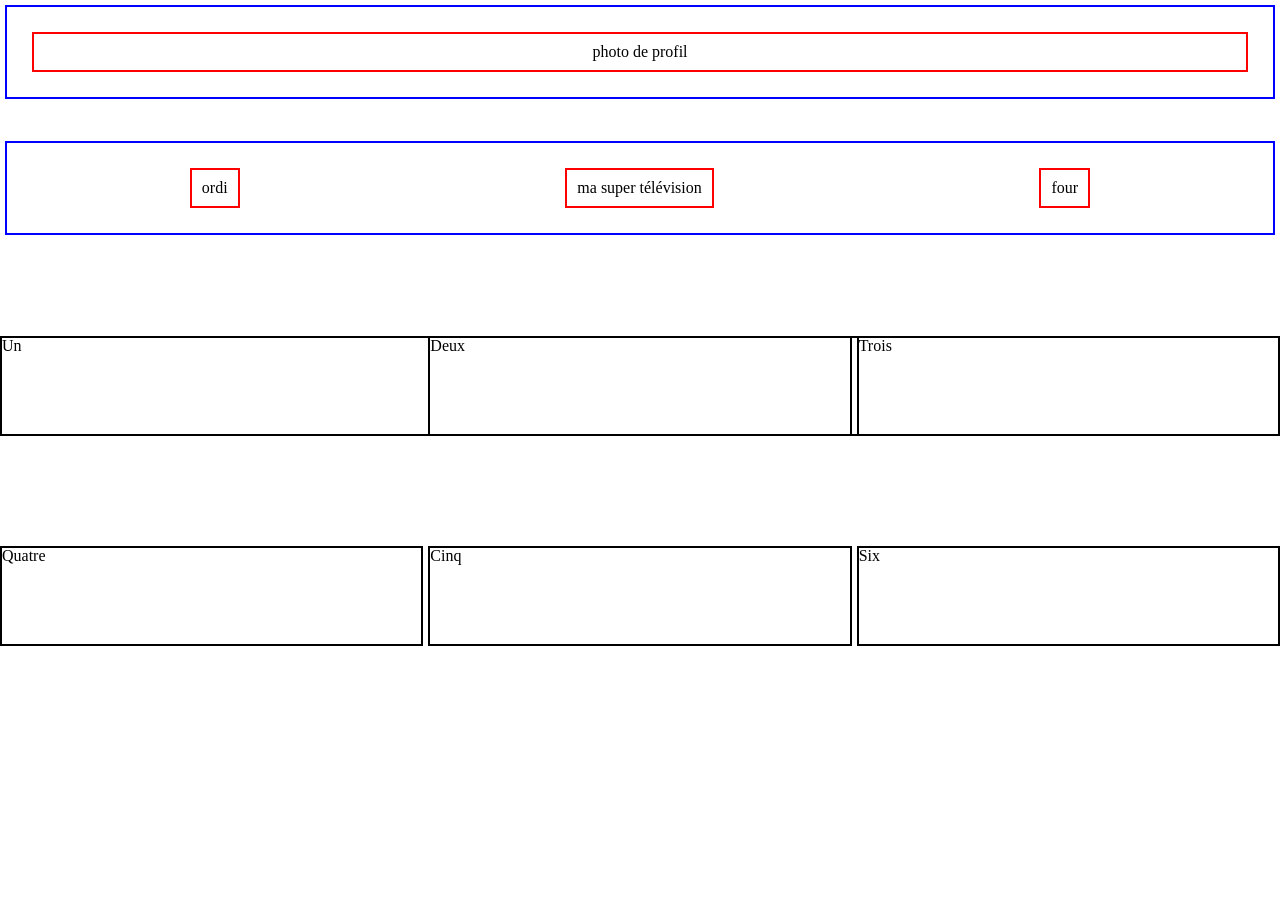
<file: Landing Page/flexbox.html>
<!DOCTYPE html>
<html lang="fr-FR">
  <head>
    <meta charset="UTF-8">
    <title>Flexbox demo</title>
    <meta name="description" content="Page de demo de flexbox et grid">
    <link rel="stylesheet" href="css/reset.css">
    <link rel="stylesheet" href="css/flexbox.css">
  </head>

  <div class="container"><center
    <div class="boite1">photo de profil</div>
  </div>
<br>
<br>
  <div class="container flexbox">
    <div class="boite1">ordi</div>
    <div class="boite2">ma super télévision</div>
    <div class="boite3">four</div>
  </div>
  <br>
  <br>
  <br>
  <br>
  <br>
  <br>

  <div class="wrapper">
    <div class="one">Un</div>
    <div class="two">Deux</div>
    <div class="three">Trois</div>
    <div class="four">Quatre</div>
    <div class="five">Cinq</div>
    <div class="six">Six</div>
  </div>
  <!-- https://developer.mozilla.org/fr/docs/Web/CSS/CSS_Grid_Layout -->

</html>
</file>
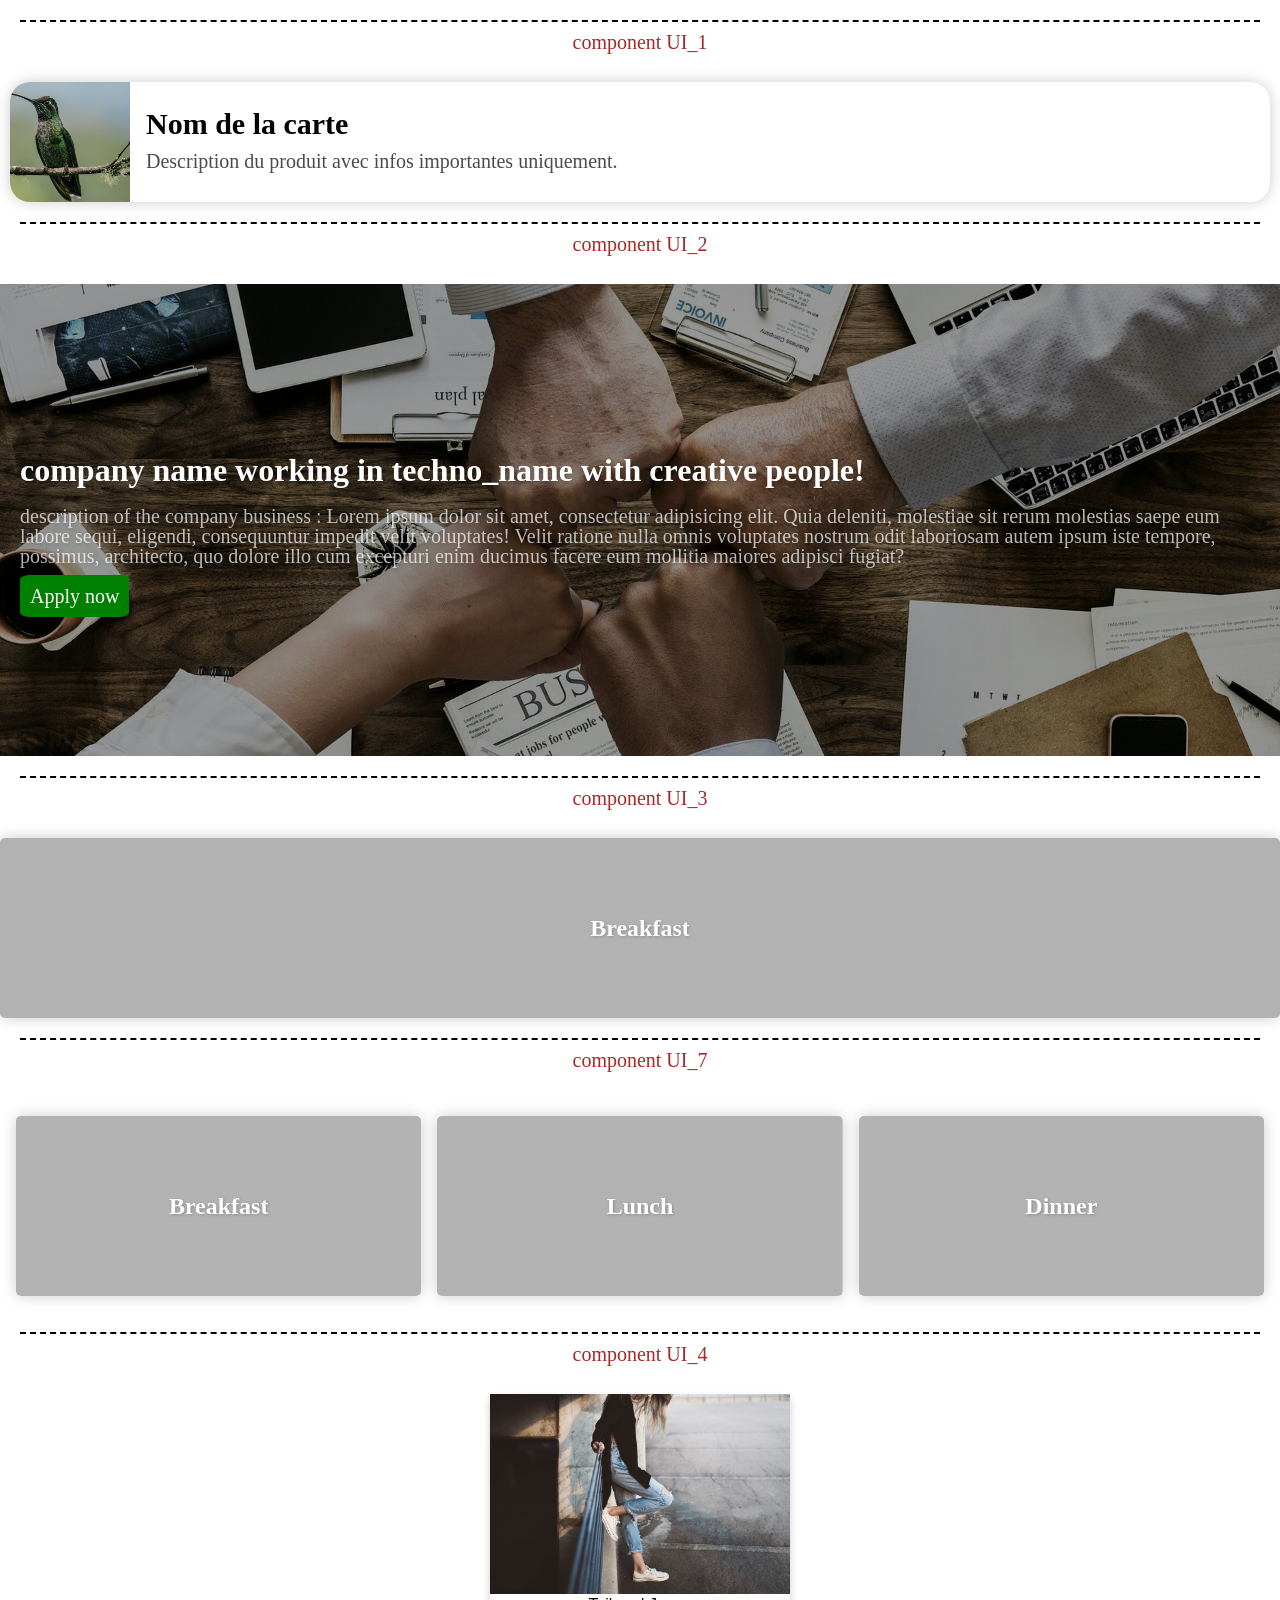
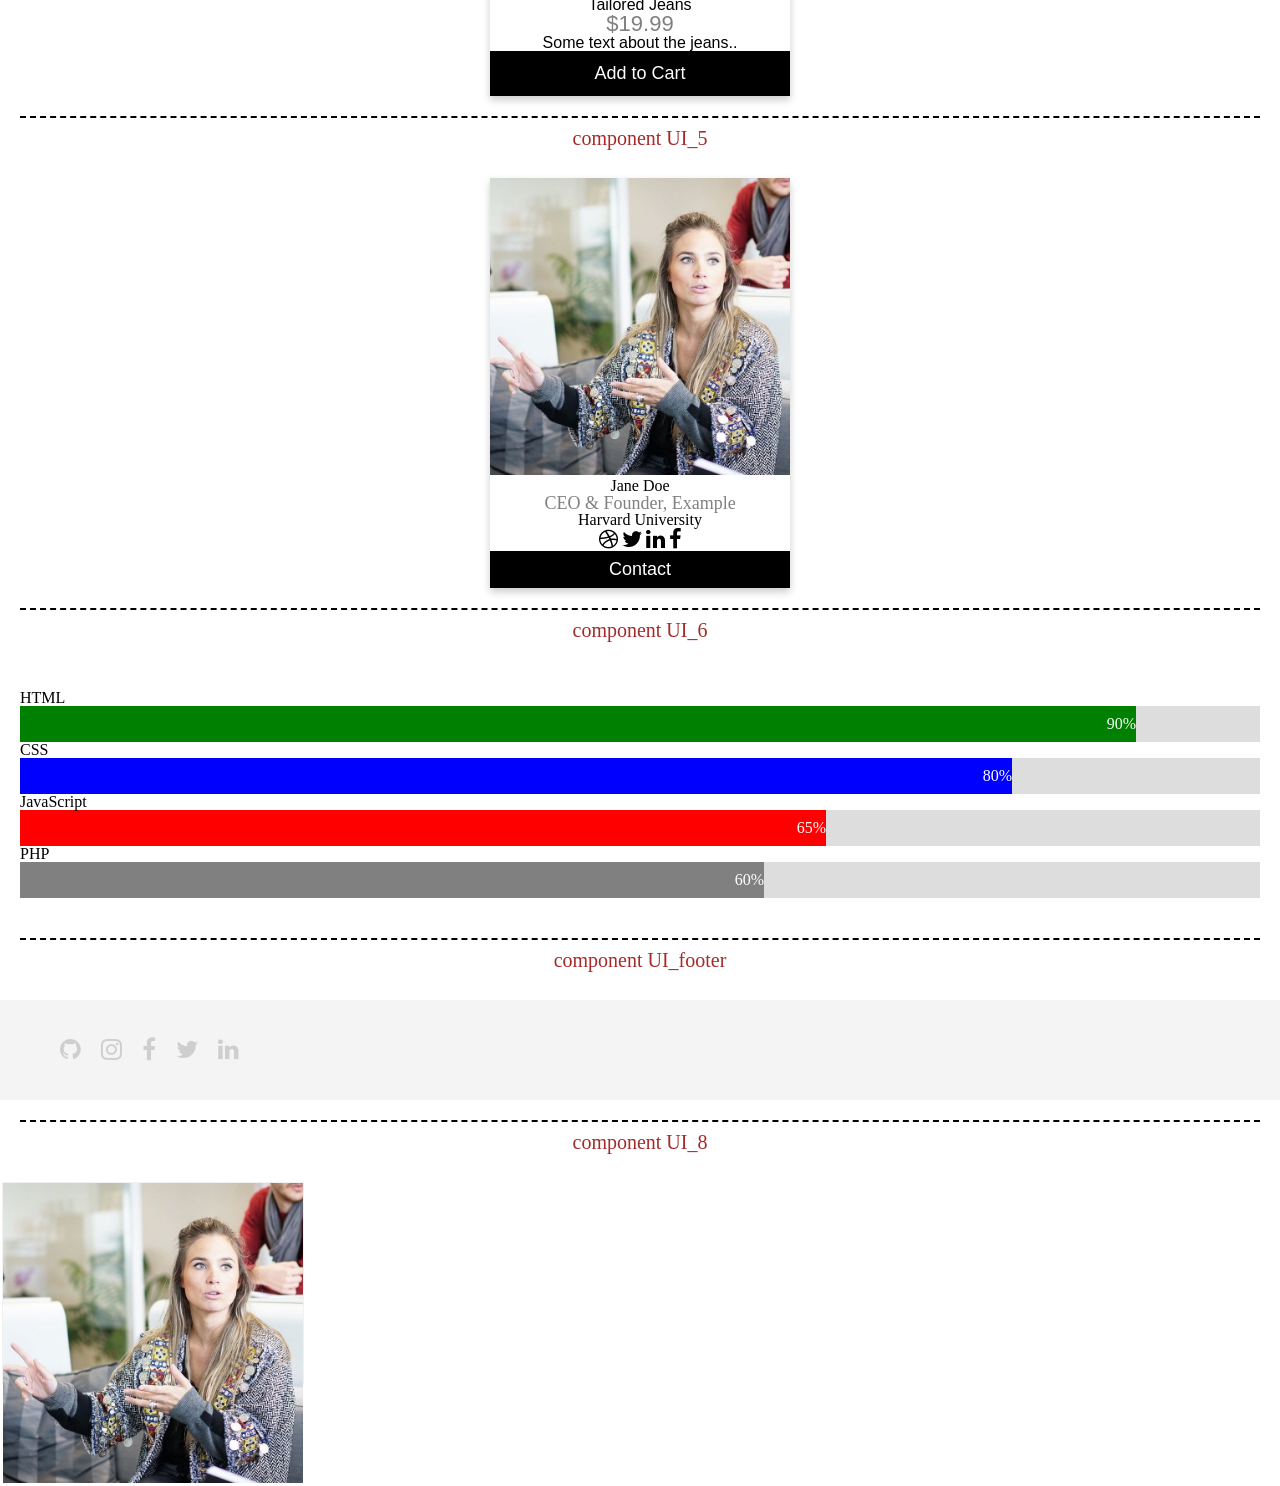
<file: Landing Page/demo UI Design/ui_templates.html>
<!DOCTYPE html>
<html lang="en">
<head>
  <meta charset="UTF-8">
  <meta http-equiv="X-UA-Compatible" content="IE=edge">
  <meta name="viewport" content="width=device-width, initial-scale=1.0">
  <link rel="stylesheet" href="css/reset.css">
  <link rel="stylesheet" href="css/style.css">
  <link rel="stylesheet" href="https://cdnjs.cloudflare.com/ajax/libs/font-awesome/4.7.0/css/font-awesome.min.css">
  <title>UI_designs</title>
</head>
<body>

  <div class="border">component UI_1</div>

  <div class="ui_1_container">
    <img src="assets/img/colibri.jpg" />
    <div class="ui_1_box">
      <h2>Nom de la carte</h2>
      <p>Description du produit avec <strong>infos importantes</strong> uniquement.</p>
    </div>
  </div>

  <div class="border">component UI_2</div>

  <div class="banner" style="background-image: linear-gradient(rgba(0, 0, 0, 0.4), rgba(0, 0, 0, 0.4)), url(assets/img/teamwork.jpg);">
    <div class="container">
      <h1>company name <strong>working in techno_name</strong> with <strong>creative people</strong>!</h1>
      <p>description of the company business : Lorem ipsum dolor sit amet, consectetur adipisicing elit. Quia deleniti, molestiae sit rerum molestias saepe eum labore sequi, eligendi, consequuntur impedit velit voluptates! Velit ratione nulla omnis voluptates nostrum odit laboriosam autem ipsum iste tempore, possimus, architecto, quo dolore illo cum excepturi enim ducimus facere eum mollitia maiores adipisci fugiat?</p>
      <a class="btn btn-flat" href="#">Apply now</a>
    </div>
  </div>

  <div class="border">component UI_3</div>

  <div class="card_category" style="background-image: linear-gradient(rgba(0,0,0,0.3), rgba(0,0,0,0.3)), url(https://raw.githubusercontent.com/lewagon/fullstack-images/master/uikit/breakfast.jpg)">
  Breakfast
  </div>

  <div class="border">component UI_7</div>

  <div class="cards_multiple">
    <div class="card_category_multiple" style="background-image: linear-gradient(rgba(0,0,0,0.3), rgba(0,0,0,0.3)), url(https://raw.githubusercontent.com/lewagon/fullstack-images/master/uikit/breakfast.jpg)">
      Breakfast
    </div>

    <div class="card_category_multiple" style="background-image: linear-gradient(rgba(0,0,0,0.3), rgba(0,0,0,0.3)), url(https://raw.githubusercontent.com/lewagon/fullstack-images/master/uikit/lunch.jpg)">
      Lunch
    </div>

    <div class="card_category_multiple" style="background-image: linear-gradient(rgba(0,0,0,0.3), rgba(0,0,0,0.3)), url(https://raw.githubusercontent.com/lewagon/fullstack-images/master/uikit/dinner.jpg)">
      Dinner
    </div>
  </div>

  <div class="border">component UI_4</div>

  <div class="card_ecommerce">
    <img src="assets/img/jeans.jpg" alt="Denim Jeans" style="width:100%">
    <h1>Tailored Jeans</h1>
    <p class="price">$19.99</p>
    <p>Some text about the jeans..</p>
    <p><button>Add to Cart</button></p>
  </div>

  <div class="border">component UI_5</div>

  <!-- Add icon library in head section-->
    <link rel="stylesheet" href="https://cdnjs.cloudflare.com/ajax/libs/font-awesome/4.7.0/css/font-awesome.min.css">

  <div class="card_profile">
    <img src="assets/img/profile.jpg" alt="profile name" style="width:100%">
    <h1>Jane Doe</h1>
    <p class="title_profile">CEO & Founder, Example</p>
    <p>Harvard University</p>
    <a href="#"><i class="fa fa-dribbble"></i></a>
    <a href="#"><i class="fa fa-twitter"></i></a>
    <a href="#"><i class="fa fa-linkedin"></i></a>
    <a href="#"><i class="fa fa-facebook"></i></a>
    <p><button class="button_profile">Contact</button></p>
  </div>

  <div class="border">component UI_6</div>

  <div class="skillsbar_box">
    <p>HTML</p>
  <div class="container_skillsbar">
    <div class="skills html">90%</div>
  </div>
  <p>CSS</p>
  <div class="container_skillsbar">
    <div class="skills css">80%</div>
  </div>
  <p>JavaScript</p>
  <div class="container_skillsbar">
    <div class="skills js">65%</div>
  </div>
  <p>PHP</p>
  <div class="container_skillsbar">
    <div class="skills php">60%</div>
  </div>
  </div>

  <div class="border">component UI_footer</div>

  <!-- Add icon library in head section-->
  <link rel="stylesheet" href="https://cdnjs.cloudflare.com/ajax/libs/font-awesome/4.7.0/css/font-awesome.min.css">

  <div class="footer">
    <div class="footer-links">
      <a href="#"><i class="fa fa-github"></i></a>
      <a href="#"><i class="fa fa-instagram"></i></a>
      <a href="#"><i class="fa fa-facebook"></i></a>
      <a href="#"><i class="fa fa-twitter"></i></a>
      <a href="#"><i class="fa fa-linkedin"></i></a>
    </div>
  </div>

  <div class="border">component UI_8</div>

  <div class="flip-card">
    <div class="flip-card-inner">
      <div class="flip-card-front">
        <img src="assets/img/profile.jpg" alt="Avatar">
      </div>
      <div class="flip-card-back">
        <h1>Jane Doe</h1>
        <p>Architect & Engineer</p>
        <p>We love that girl</p>
      </div>
    </div>
  </div>

</body>
</html>
</file>
<file: Landing Page/css/flexbox.css>
.container {
  border: solid blue 2px;
  margin: 5px;
  padding: 20px;
}

.boite1 {
  border: solid red 2px;
  margin: 5px;
  padding: 10px;
}

.boite2 {
 border: solid red 2px;
 margin: 5px;
 padding: 10px;
}

.boite3 {
  border: solid red 2px;
  margin: 5px;
  padding: 10px;
}

.flexbox {
  display: flex;
  justify-content: space-around;
  flex-grow: 2

}

.wrapper {
  display: grid;
  grid-template-columns: repeat(3, 1fr);
  grid-gap: 5px;
  grid-auto-rows: minmax(100px, auto);
}

.one {
  grid-column: 1 / 3;
  grid-row: 1;
  border: solid black 2px;
}
.two {
  grid-column: 2 / 4;
  grid-row: 1;
  border: solid black 2px;
}
.three {
  grid-column: 3;
  grid-row: 1;
  border: solid black 2px;
}
.four {
  grid-column: 1;
  grid-row: 3;
  border: solid black 2px;
}
.five {
  grid-column: 2;
  grid-row: 3;
  border: solid black 2px;
}
.six {
  grid-column: 3;
  grid-row: 3;
  border: solid black 2px;
}
</file>
<file: Landing Page/demo UI Design/css/style.css>
@import url(component/ui_1.css);
@import url(component/ui_2.css);
@import url(component/ui_3.css);
@import url(component/ui_4.css);
@import url(component/ui_5.css);
@import url(component/ui_6.css);
@import url(component/ui_7.css);
@import url(component/ui_8.css);
@import url(component/ui_footer.css);


.border {
  border-top: dashed black 2px;
  margin: 20px;
  padding: 10px;
  text-align: center;
  font-size: 20px;
  color:brown;
}
</file>
